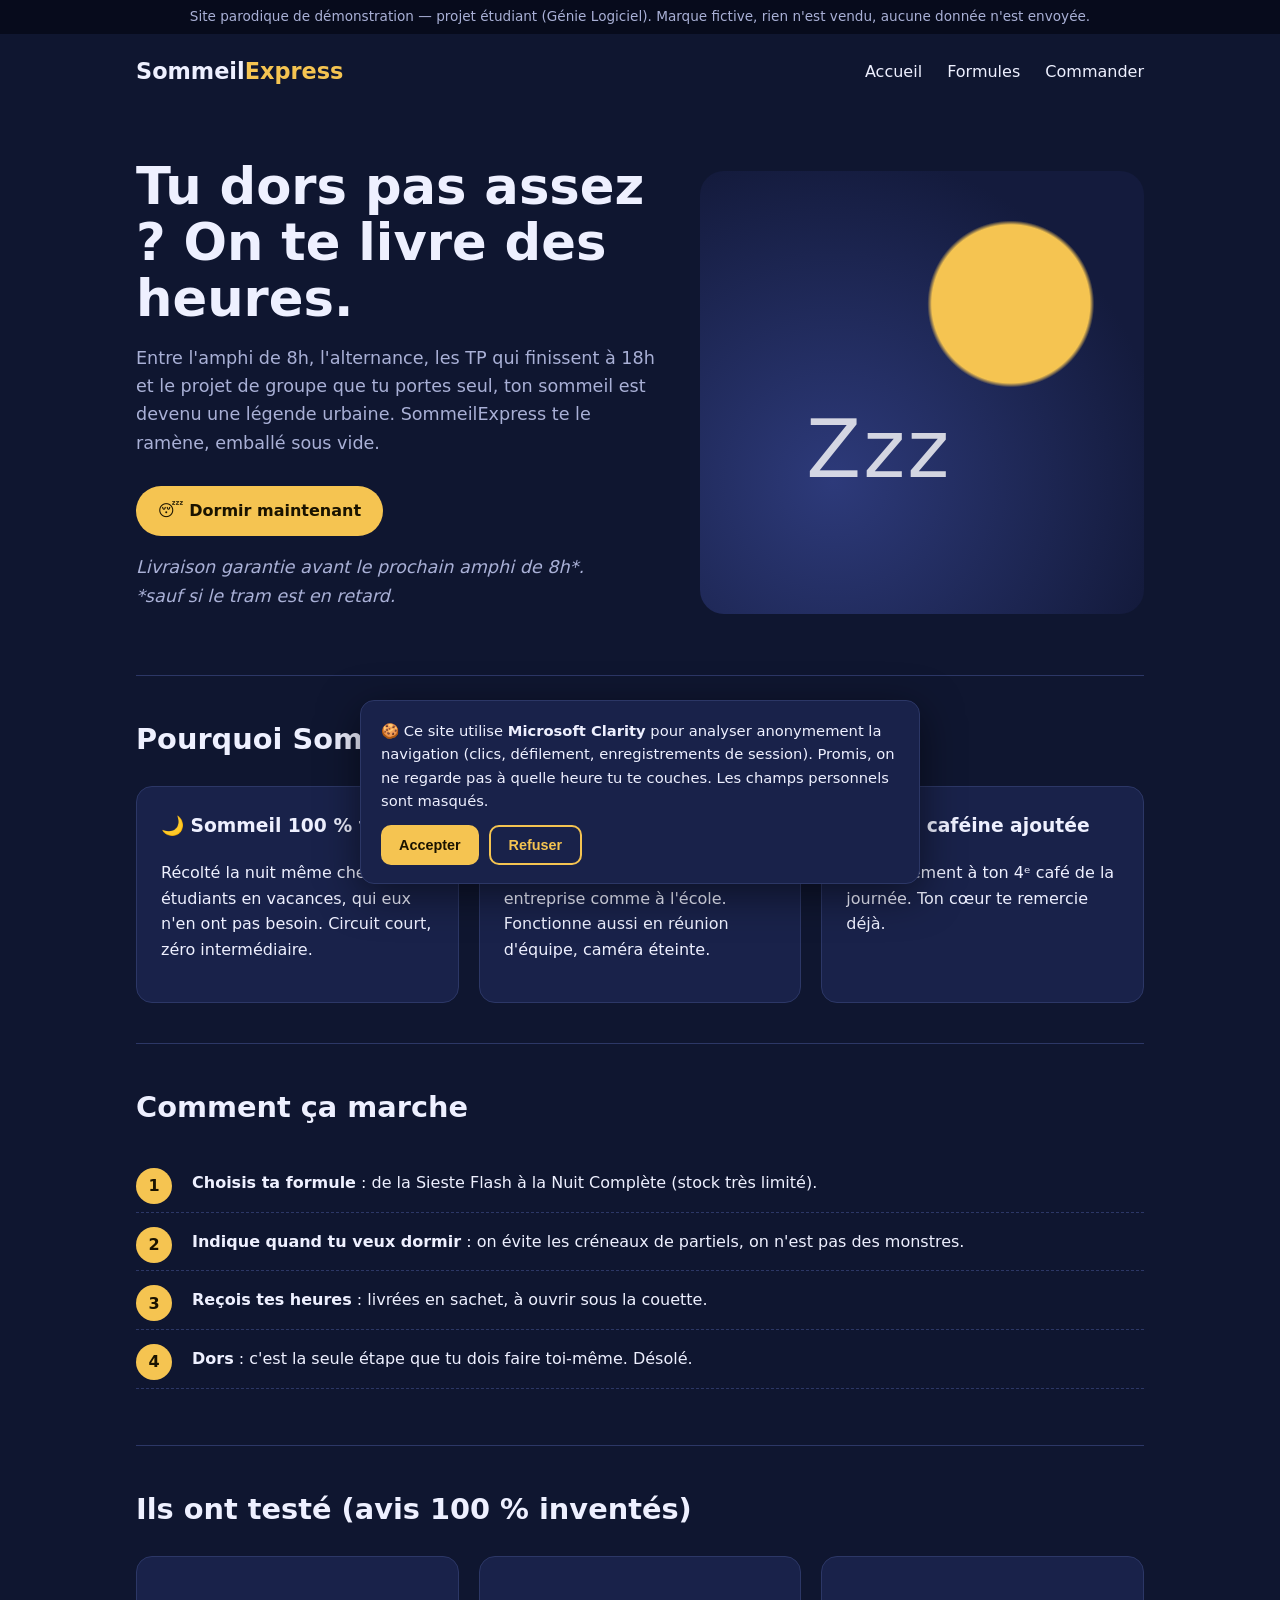
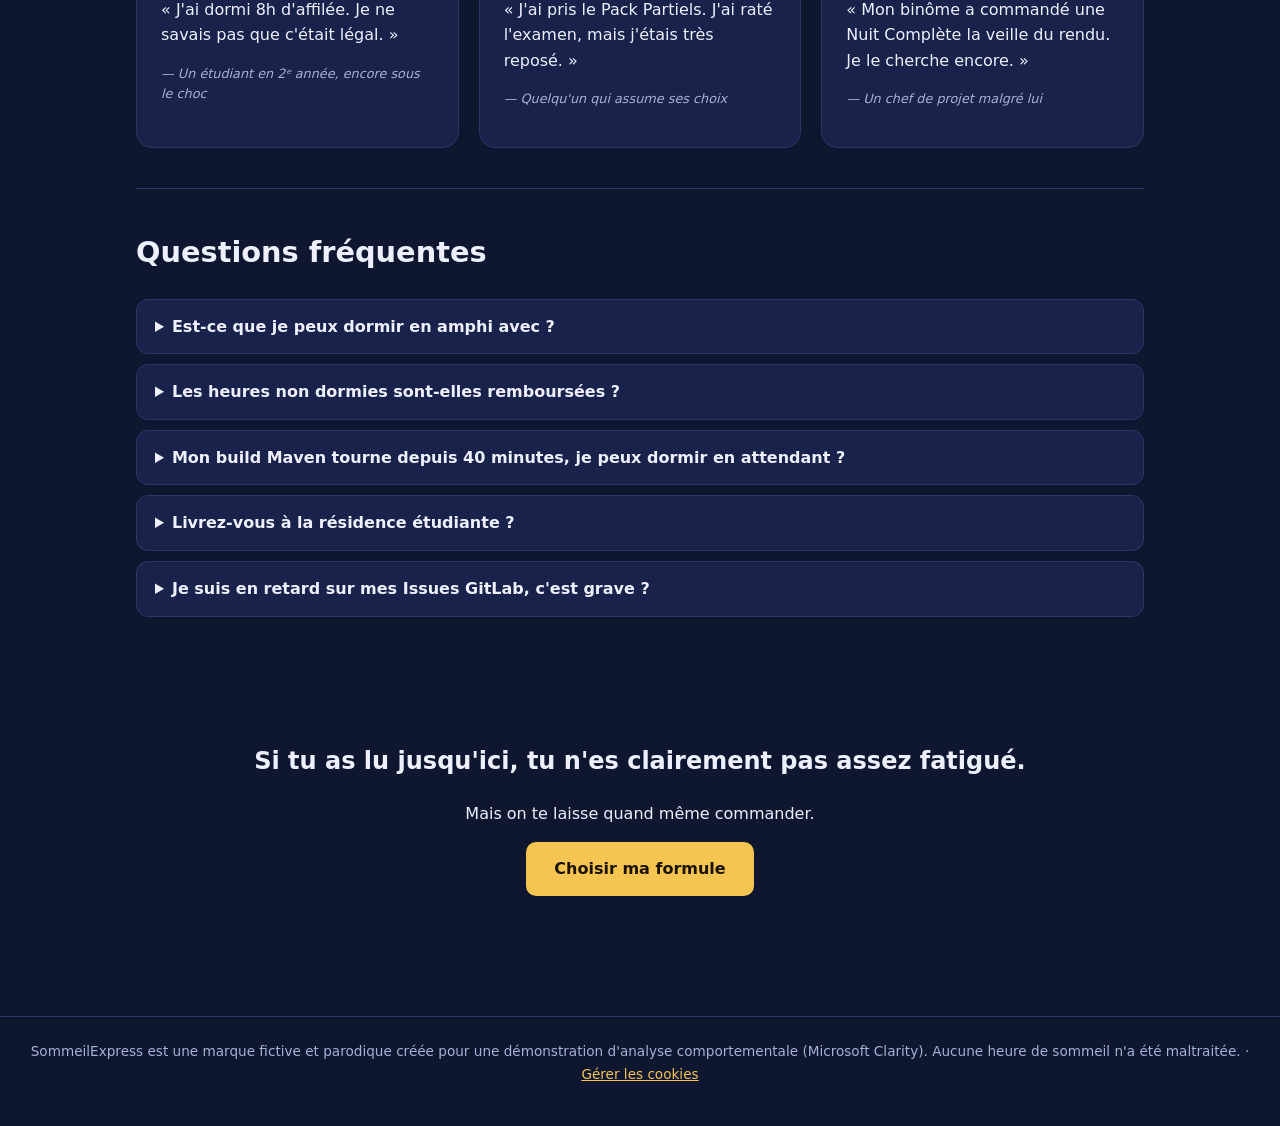
<file: index.html>
<!doctype html>
<html lang="fr">
<head>
  <meta charset="utf-8">
  <meta name="viewport" content="width=device-width, initial-scale=1">
  <title>SommeilExpress — on te livre des heures de sommeil</title>
  <link rel="stylesheet" href="style.css">
  <script src="app.js" defer></script>
</head>
<body>
  <div class="demo-banner">Site parodique de démonstration — projet étudiant (Génie Logiciel). Marque fictive, rien n'est vendu, aucune donnée n'est envoyée.</div>

  <header>
    <a class="logo" href="index.html">Sommeil<span>Express</span></a>
    <nav>
      <a href="index.html">Accueil</a>
      <a href="offres.html">Formules</a>
      <a href="inscription.html">Commander</a>
    </nav>
  </header>

  <main>
    <div class="hero">
      <div>
        <h1>Tu dors pas assez ? On te livre des heures.</h1>
        <p>Entre l'amphi de 8h, l'alternance, les TP qui finissent à 18h et le projet de groupe que tu portes seul, ton sommeil est devenu une légende urbaine. SommeilExpress te le ramène, emballé sous vide.</p>
        <!-- PIÈGE n°1 : ressemble à un bouton, mais aucun lien -->
        <div class="fake-badge" data-event="dead_click_badge">😴 Dormir maintenant</div>
        <p class="joke">Livraison garantie avant le prochain amphi de 8h*.<br>*sauf si le tram est en retard.</p>
      </div>
      <div class="hero-visual" aria-hidden="true"><span class="zzz">Zzz</span></div>
    </div>

    <section>
      <h2>Pourquoi SommeilExpress ?</h2>
      <div class="grid-3">
        <div class="card">
          <h3>🌙 Sommeil 100 % frais</h3>
          <p>Récolté la nuit même chez des étudiants en vacances, qui eux n'en ont pas besoin. Circuit court, zéro intermédiaire.</p>
        </div>
        <div class="card">
          <h3>⚡ Compatible alternance</h3>
          <p>Nos heures se consomment en entreprise comme à l'école. Fonctionne aussi en réunion d'équipe, caméra éteinte.</p>
        </div>
        <div class="card">
          <h3>☕ Sans caféine ajoutée</h3>
          <p>Contrairement à ton 4ᵉ café de la journée. Ton cœur te remercie déjà.</p>
        </div>
      </div>
    </section>

    <section>
      <h2>Comment ça marche</h2>
      <ol class="steps">
        <li><strong>Choisis ta formule</strong> : de la Sieste Flash à la Nuit Complète (stock très limité).</li>
        <li><strong>Indique quand tu veux dormir</strong> : on évite les créneaux de partiels, on n'est pas des monstres.</li>
        <li><strong>Reçois tes heures</strong> : livrées en sachet, à ouvrir sous la couette.</li>
        <li><strong>Dors</strong> : c'est la seule étape que tu dois faire toi-même. Désolé.</li>
      </ol>
    </section>

    <section>
      <h2>Ils ont testé (avis 100 % inventés)</h2>
      <div class="grid-3">
        <div class="card">
          <p>« J'ai dormi 8h d'affilée. Je ne savais pas que c'était légal. »</p>
          <p class="joke">— Un étudiant en 2ᵉ année, encore sous le choc</p>
        </div>
        <div class="card">
          <p>« J'ai pris le Pack Partiels. J'ai raté l'examen, mais j'étais très reposé. »</p>
          <p class="joke">— Quelqu'un qui assume ses choix</p>
        </div>
        <div class="card">
          <p>« Mon binôme a commandé une Nuit Complète la veille du rendu. Je le cherche encore. »</p>
          <p class="joke">— Un chef de projet malgré lui</p>
        </div>
      </div>
    </section>

    <section class="faq">
      <h2>Questions fréquentes</h2>
      <details><summary>Est-ce que je peux dormir en amphi avec ?</summary><p>Techniquement oui. Moralement, on te laisse voir avec ton prof.</p></details>
      <details><summary>Les heures non dormies sont-elles remboursées ?</summary><p>Non, mais elles sont reportées sur ta prochaine semaine de vacances (qui n'existe pas en alternance).</p></details>
      <details><summary>Mon build Maven tourne depuis 40 minutes, je peux dormir en attendant ?</summary><p>C'est exactement pour ça qu'on a créé la Sieste Flash.</p></details>
      <details><summary>Livrez-vous à la résidence étudiante ?</summary><p>Oui, mais le voisin qui joue de la guitare à 2h n'est pas inclus dans l'offre.</p></details>
      <details><summary>Je suis en retard sur mes Issues GitLab, c'est grave ?</summary><p>Dors d'abord. Elles seront toujours « status::doing » demain.</p></details>
    </section>

    <!-- PIÈGE n°2 : le seul vrai bouton d'action est tout en bas -->
    <div class="final-cta">
      <h2>Si tu as lu jusqu'ici, tu n'es clairement pas assez fatigué.</h2>
      <p>Mais on te laisse quand même commander.</p>
      <a class="btn" href="offres.html" data-event="cta_bottom_click">Choisir ma formule</a>
    </div>
  </main>

  <footer>
    SommeilExpress est une marque fictive et parodique créée pour une démonstration d'analyse comportementale (Microsoft Clarity). Aucune heure de sommeil n'a été maltraitée.
    · <button id="consent-reset" type="button">Gérer les cookies</button>
  </footer>

  <div class="consent" id="consent" role="dialog" aria-label="Consentement">
    <p>🍪 Ce site utilise <strong>Microsoft Clarity</strong> pour analyser anonymement la navigation (clics, défilement, enregistrements de session). Promis, on ne regarde pas à quelle heure tu te couches. Les champs personnels sont masqués.</p>
    <div class="actions">
      <button class="btn" id="consent-yes" type="button">Accepter</button>
      <button class="btn secondary" id="consent-no" type="button">Refuser</button>
    </div>
  </div>
</body>
</html>
</file>
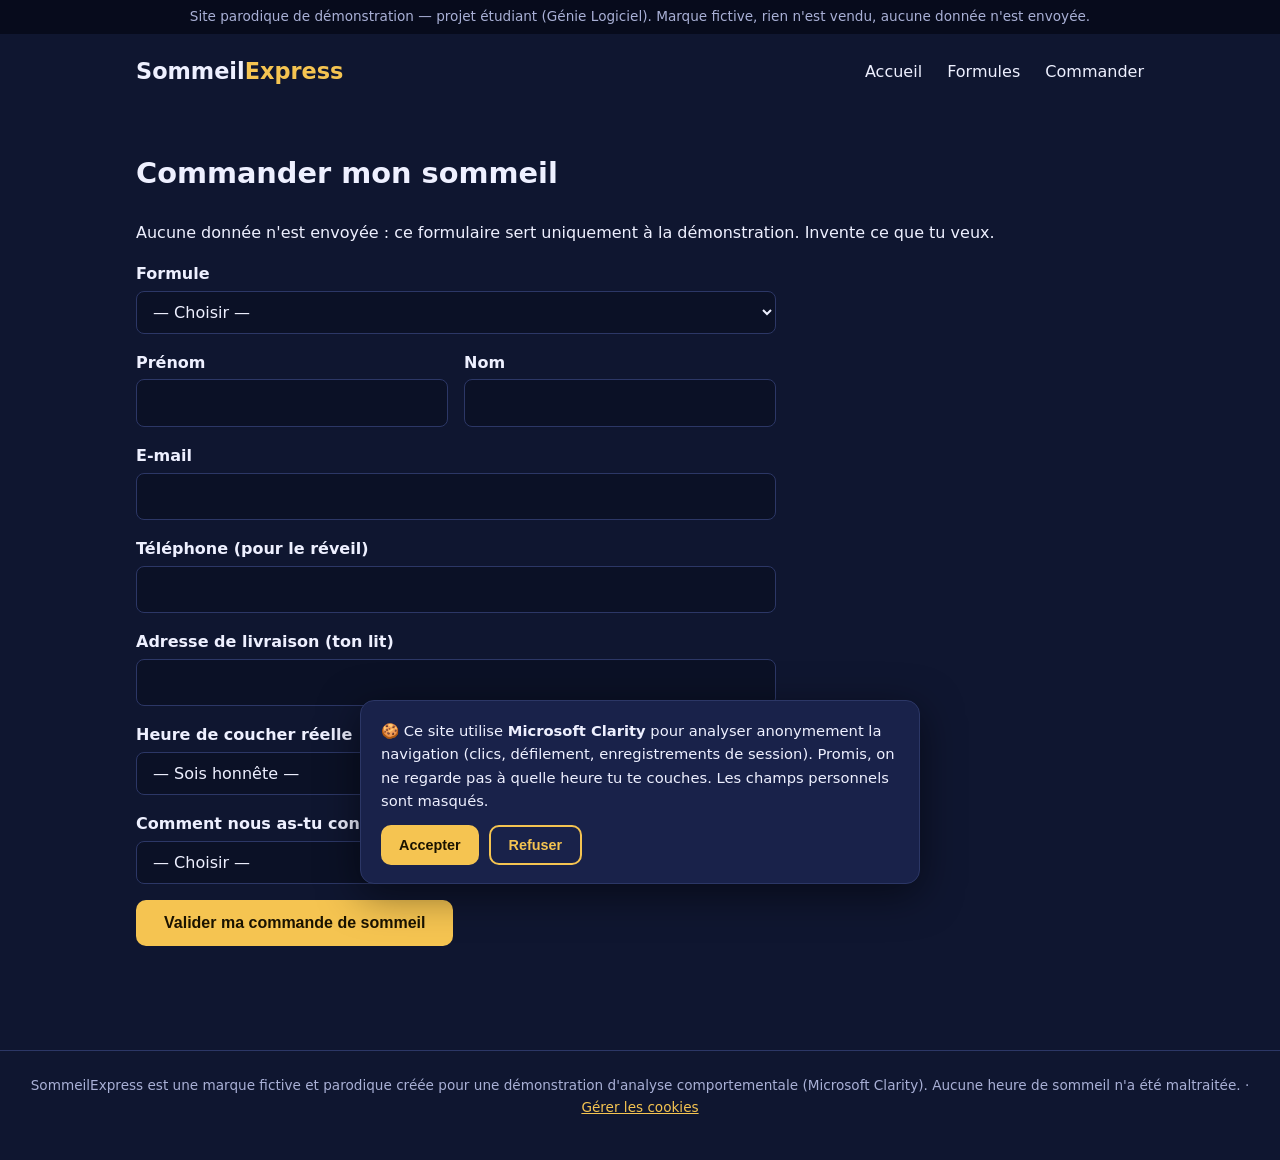
<file: inscription.html>
<!doctype html>
<html lang="fr">
<head>
  <meta charset="utf-8">
  <meta name="viewport" content="width=device-width, initial-scale=1">
  <title>Commander — SommeilExpress</title>
  <link rel="stylesheet" href="style.css">
  <script src="app.js" defer></script>
</head>
<body>
  <div class="demo-banner">Site parodique de démonstration — projet étudiant (Génie Logiciel). Marque fictive, rien n'est vendu, aucune donnée n'est envoyée.</div>

  <header>
    <a class="logo" href="index.html">Sommeil<span>Express</span></a>
    <nav>
      <a href="index.html">Accueil</a>
      <a href="offres.html">Formules</a>
      <a href="inscription.html">Commander</a>
    </nav>
  </header>

  <main>
    <section style="border-top:none">
      <h2>Commander mon sommeil</h2>
      <p>Aucune donnée n'est envoyée : ce formulaire sert uniquement à la démonstration. Invente ce que tu veux.</p>

      <!-- data-clarity-mask : Clarity masque le contenu de ces champs dans
           les enregistrements (on verra des ***** à la place du texte). -->
      <form class="signup" id="signup" novalidate>
        <div class="field">
          <label for="formule">Formule</label>
          <select id="formule" name="formule" required>
            <option value="">— Choisir —</option>
            <option value="flash">😴 Sieste Flash — 2 €</option>
            <option value="partiels">📚 Pack Partiels — 15 €/semaine</option>
            <option value="nuit">🛌 Nuit Complète — 99 €</option>
          </select>
          <span class="error-msg">Champ invalide.</span>
        </div>

        <div class="row-2">
          <div class="field">
            <label for="firstname">Prénom</label>
            <input id="firstname" name="firstname" required data-clarity-mask="true">
            <span class="error-msg">Champ invalide.</span>
          </div>
          <div class="field">
            <label for="lastname">Nom</label>
            <input id="lastname" name="lastname" required data-clarity-mask="true">
            <span class="error-msg">Champ invalide.</span>
          </div>
        </div>

        <div class="field">
          <label for="email">E-mail</label>
          <input id="email" name="email" type="email" required data-clarity-mask="true">
          <span class="error-msg">Champ invalide.</span>
        </div>

        <!-- PIÈGE n°3 : format très strict (06 12 34 56 78), message d'erreur vague -->
        <div class="field">
          <label for="phone">Téléphone (pour le réveil)</label>
          <input id="phone" name="phone" required data-clarity-mask="true">
          <span class="error-msg">Champ invalide. Va dormir et réessaie.</span>
        </div>

        <div class="field">
          <label for="address">Adresse de livraison (ton lit)</label>
          <input id="address" name="address" required data-clarity-mask="true">
          <span class="error-msg">Champ invalide.</span>
        </div>

        <div class="row-2">
          <div class="field">
            <label for="bedtime">Heure de coucher réelle</label>
            <select id="bedtime" name="bedtime" required>
              <option value="">— Sois honnête —</option>
              <option>22h (menteur)</option>
              <option>Minuit</option>
              <option>2h, « juste un épisode »</option>
              <option>Je ne me couche plus</option>
            </select>
            <span class="error-msg">Champ invalide.</span>
          </div>
          <div class="field">
            <label for="cause">Principale cause de fatigue</label>
            <select id="cause" name="cause" required>
              <option value="">— Choisir —</option>
              <option>L'amphi de 8h</option>
              <option>L'alternance</option>
              <option>Le projet de groupe (porté seul)</option>
              <option>Le pipeline GitLab rouge</option>
              <option>Les séries</option>
            </select>
            <span class="error-msg">Champ invalide.</span>
          </div>
        </div>

        <div class="field">
          <label for="source">Comment nous as-tu connus ?</label>
          <select id="source" name="source" required>
            <option value="">— Choisir —</option>
            <option>Un camarade qui dormait en cours</option>
            <option>Le groupe WhatsApp de la promo</option>
            <option>J'ai cherché « comment survivre aux partiels »</option>
            <option>Pendant une présentation de génie logiciel</option>
          </select>
          <span class="error-msg">Champ invalide.</span>
        </div>

        <button class="btn" type="submit">Valider ma commande de sommeil</button>
      </form>

      <div class="success" id="success">Commande validée ! Tes heures arrivent… dès que tu poses ton téléphone. 😴<br><small>(Démo : aucune donnée n'a été envoyée.)</small></div>
    </section>
  </main>

  <footer>
    SommeilExpress est une marque fictive et parodique créée pour une démonstration d'analyse comportementale (Microsoft Clarity). Aucune heure de sommeil n'a été maltraitée.
    · <button id="consent-reset" type="button">Gérer les cookies</button>
  </footer>

  <div class="consent" id="consent" role="dialog" aria-label="Consentement">
    <p>🍪 Ce site utilise <strong>Microsoft Clarity</strong> pour analyser anonymement la navigation (clics, défilement, enregistrements de session). Promis, on ne regarde pas à quelle heure tu te couches. Les champs personnels sont masqués.</p>
    <div class="actions">
      <button class="btn" id="consent-yes" type="button">Accepter</button>
      <button class="btn secondary" id="consent-no" type="button">Refuser</button>
    </div>
  </div>

  <script>
    // Pré-sélectionne la formule choisie sur la page Formules (?formule=partiels)
    document.addEventListener("DOMContentLoaded", () => {
      const f = new URLSearchParams(location.search).get("formule");
      if (f) document.getElementById("formule").value = f;
    });
  </script>
</body>
</html>
</file>
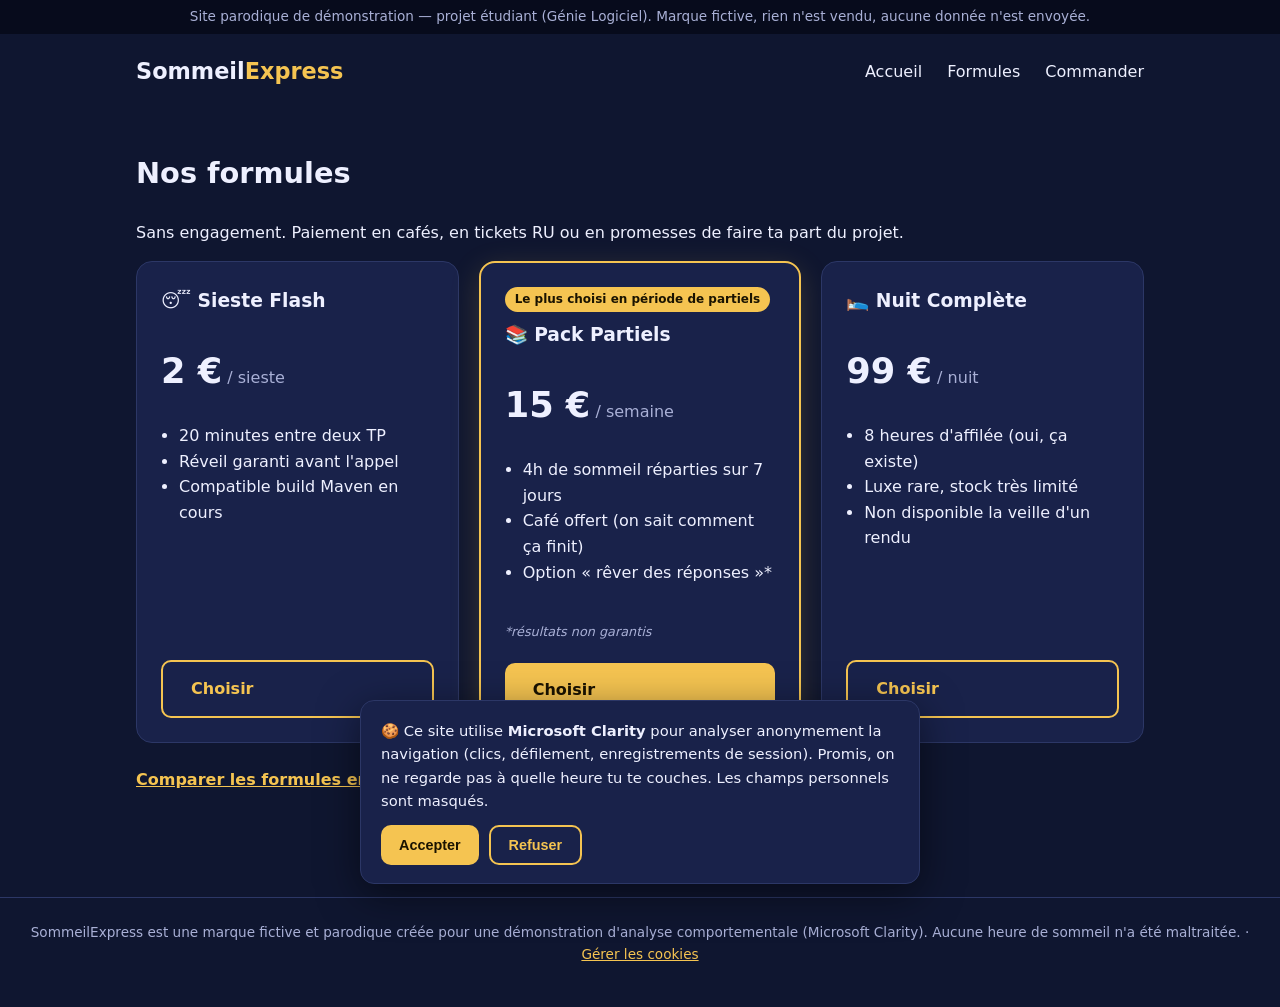
<file: offres.html>
<!doctype html>
<html lang="fr">
<head>
  <meta charset="utf-8">
  <meta name="viewport" content="width=device-width, initial-scale=1">
  <title>Formules — SommeilExpress</title>
  <link rel="stylesheet" href="style.css">
  <script src="app.js" defer></script>
</head>
<body>
  <div class="demo-banner">Site parodique de démonstration — projet étudiant (Génie Logiciel). Marque fictive, rien n'est vendu, aucune donnée n'est envoyée.</div>

  <header>
    <a class="logo" href="index.html">Sommeil<span>Express</span></a>
    <nav>
      <a href="index.html">Accueil</a>
      <a href="offres.html">Formules</a>
      <a href="inscription.html">Commander</a>
    </nav>
  </header>

  <main>
    <section style="border-top:none">
      <h2>Nos formules</h2>
      <p>Sans engagement. Paiement en cafés, en tickets RU ou en promesses de faire ta part du projet.</p>

      <div class="grid-3">
        <div class="card plan">
          <h3>😴 Sieste Flash</h3>
          <div class="price">2 €<small> / sieste</small></div>
          <ul>
            <li>20 minutes entre deux TP</li>
            <li>Réveil garanti avant l'appel</li>
            <li>Compatible build Maven en cours</li>
          </ul>
          <a class="btn secondary" href="inscription.html?formule=flash" data-event="plan_flash">Choisir</a>
        </div>

        <div class="card plan featured">
          <span class="tag">Le plus choisi en période de partiels</span>
          <h3>📚 Pack Partiels</h3>
          <div class="price">15 €<small> / semaine</small></div>
          <ul>
            <li>4h de sommeil réparties sur 7 jours</li>
            <li>Café offert (on sait comment ça finit)</li>
            <li>Option « rêver des réponses »*</li>
          </ul>
          <p class="joke">*résultats non garantis</p>
          <a class="btn" href="inscription.html?formule=partiels" data-event="plan_partiels">Choisir</a>
        </div>

        <div class="card plan">
          <h3>🛌 Nuit Complète</h3>
          <div class="price">99 €<small> / nuit</small></div>
          <ul>
            <li>8 heures d'affilée (oui, ça existe)</li>
            <li>Luxe rare, stock très limité</li>
            <li>Non disponible la veille d'un rendu</li>
          </ul>
          <a class="btn secondary" href="inscription.html?formule=nuit" data-event="plan_nuit">Choisir</a>
        </div>
      </div>

      <!-- PIÈGE n°4 : lien qui ne mène nulle part -->
      <a class="compare-link" href="#" onclick="return false;" data-event="dead_click_compare">Comparer les formules en détail →</a>
    </section>
  </main>

  <footer>
    SommeilExpress est une marque fictive et parodique créée pour une démonstration d'analyse comportementale (Microsoft Clarity). Aucune heure de sommeil n'a été maltraitée.
    · <button id="consent-reset" type="button">Gérer les cookies</button>
  </footer>

  <div class="consent" id="consent" role="dialog" aria-label="Consentement">
    <p>🍪 Ce site utilise <strong>Microsoft Clarity</strong> pour analyser anonymement la navigation (clics, défilement, enregistrements de session). Promis, on ne regarde pas à quelle heure tu te couches. Les champs personnels sont masqués.</p>
    <div class="actions">
      <button class="btn" id="consent-yes" type="button">Accepter</button>
      <button class="btn secondary" id="consent-no" type="button">Refuser</button>
    </div>
  </div>
</body>
</html>
</file>
<file: style.css>
:root {
  --bg: #0f1630;
  --surface: #19224a;
  --ink: #eef0ff;
  --muted: #a9b0d6;
  --accent: #f5c451;
  --accent-dark: #e0a92a;
  --on-accent: #1a1300;
  --line: #2c3766;
  --ok: #7ee2a8;
  --err: #ff8a80;
}

* { box-sizing: border-box; }

body {
  margin: 0;
  font-family: system-ui, -apple-system, "Segoe UI", Roboto, sans-serif;
  background: var(--bg);
  color: var(--ink);
  line-height: 1.6;
}

a { color: var(--accent); }

.demo-banner {
  background: #070b1c;
  color: var(--muted);
  text-align: center;
  font-size: 0.85rem;
  padding: 6px 16px;
}

header {
  display: flex;
  align-items: center;
  justify-content: space-between;
  flex-wrap: wrap;
  gap: 12px;
  max-width: 1040px;
  margin: 0 auto;
  padding: 20px 16px;
}

.logo { font-weight: 800; font-size: 1.4rem; text-decoration: none; color: var(--ink); }
.logo span { color: var(--accent); }

nav a {
  margin-left: 20px;
  text-decoration: none;
  color: var(--ink);
  font-weight: 500;
}
nav a:hover { color: var(--accent); }

main { max-width: 1040px; margin: 0 auto; padding: 0 16px 64px; }

.hero {
  display: grid;
  grid-template-columns: 1.2fr 1fr;
  gap: 32px;
  align-items: center;
  padding: 48px 0;
}
.hero h1 { font-size: clamp(2rem, 5vw, 3.2rem); line-height: 1.1; margin: 0 0 16px; }
.hero p { color: var(--muted); font-size: 1.1rem; }

.hero-visual {
  aspect-ratio: 1;
  border-radius: 24px;
  background: radial-gradient(circle at 70% 30%, #f5c451 0 18%, transparent 19%), radial-gradient(circle at 30% 70%, #2d3a7a, #141b3d 75%);
  display: grid;
  place-items: center;
  color: #fff;
  font-size: 5rem;
}

/* PIÈGE n°1 : ressemble à un bouton, mais n'est pas cliquable */
.fake-badge {
  display: inline-block;
  margin-top: 12px;
  padding: 12px 22px;
  border-radius: 999px;
  background: var(--accent);
  color: var(--on-accent);
  font-weight: 700;
  cursor: pointer;
  user-select: none;
}

.btn {
  display: inline-block;
  padding: 14px 28px;
  border-radius: 10px;
  background: var(--accent);
  color: var(--on-accent);
  font-weight: 700;
  text-decoration: none;
  border: none;
  font-size: 1rem;
  cursor: pointer;
}
.btn:hover { background: var(--accent-dark); }
.btn.secondary { background: transparent; color: var(--accent); border: 2px solid var(--accent); }

section { padding: 40px 0; border-top: 1px solid var(--line); }
section h2 { font-size: 1.8rem; margin-top: 0; }

.grid-3 {
  display: grid;
  grid-template-columns: repeat(3, 1fr);
  gap: 20px;
}

.card {
  background: var(--surface);
  border: 1px solid var(--line);
  border-radius: 16px;
  padding: 24px;
}
.card h3 { margin-top: 0; }

.steps { counter-reset: step; list-style: none; padding: 0; }
.steps li {
  counter-increment: step;
  padding: 16px 0 16px 56px;
  position: relative;
  border-bottom: 1px dashed var(--line);
}
.steps li::before {
  content: counter(step);
  position: absolute;
  left: 0;
  top: 14px;
  width: 36px;
  height: 36px;
  border-radius: 50%;
  background: var(--accent);
  color: var(--on-accent);
  display: grid;
  place-items: center;
  font-weight: 700;
}

.faq details {
  background: var(--surface);
  border: 1px solid var(--line);
  border-radius: 12px;
  padding: 14px 18px;
  margin-bottom: 10px;
}
.faq summary { font-weight: 600; cursor: pointer; }

.final-cta { text-align: center; padding: 56px 0; }

/* Offres */
.plan { display: flex; flex-direction: column; gap: 8px; }
.plan .price { font-size: 2.2rem; font-weight: 800; }
.plan .price small { font-size: 1rem; font-weight: 400; color: var(--muted); }
.plan ul { padding-left: 18px; flex: 1; }
.plan.featured { border: 2px solid var(--accent); box-shadow: 0 8px 30px rgba(245, 196, 81, 0.18); }
.tag {
  align-self: flex-start;
  background: var(--accent);
  color: var(--on-accent);
  font-size: 0.75rem;
  font-weight: 700;
  padding: 3px 10px;
  border-radius: 999px;
}

/* PIÈGE n°4 : lien « Comparer » qui ne mène nulle part */
.compare-link { display: inline-block; margin-top: 24px; font-weight: 600; }

/* Formulaire */
form.signup { max-width: 640px; }
.field { margin-bottom: 16px; }
.field label { display: block; font-weight: 600; margin-bottom: 4px; }
.field input, .field select, .field textarea {
  width: 100%;
  padding: 10px 12px;
  border: 1px solid var(--line);
  border-radius: 8px;
  font: inherit;
  background: #0b1126;
  color: var(--ink);
}
.field .hint { font-size: 0.8rem; color: var(--muted); }
.field.error input { border-color: var(--err); }
.error-msg { color: var(--err); font-size: 0.85rem; display: none; }
.field.error .error-msg { display: block; }
.row-2 { display: grid; grid-template-columns: 1fr 1fr; gap: 16px; }

.success {
  display: none;
  background: rgba(126,226,168,0.12);
  border: 1px solid var(--ok);
  color: var(--ok);
  padding: 20px;
  border-radius: 12px;
  font-weight: 600;
}

/* Bandeau de consentement */
.consent {
  position: fixed;
  left: 16px;
  right: 16px;
  bottom: 16px;
  max-width: 560px;
  margin: 0 auto;
  background: var(--surface);
  border: 1px solid var(--line);
  border-radius: 14px;
  box-shadow: 0 10px 40px rgba(0, 0, 0, 0.5);
  padding: 18px 20px;
  z-index: 100;
  display: none;
}
.consent p { margin: 0 0 12px; font-size: 0.92rem; }
.consent .actions { display: flex; gap: 10px; flex-wrap: wrap; }
.consent .btn { padding: 10px 18px; font-size: 0.9rem; }

footer {
  text-align: center;
  color: var(--muted);
  font-size: 0.85rem;
  padding: 24px 16px 40px;
  border-top: 1px solid var(--line);
}
footer button {
  background: none;
  border: none;
  color: var(--accent);
  text-decoration: underline;
  cursor: pointer;
  font: inherit;
}

@media (max-width: 760px) {
  .hero, .grid-3, .row-2 { grid-template-columns: 1fr; }
  .hero-visual { max-width: 240px; font-size: 3.5rem; }
  nav a { margin-left: 12px; }
}

.joke { font-size: 0.8rem; color: var(--muted); font-style: italic; }
.zzz { letter-spacing: 2px; opacity: .8; transform: translate(-30%, 45%); }
</file>
